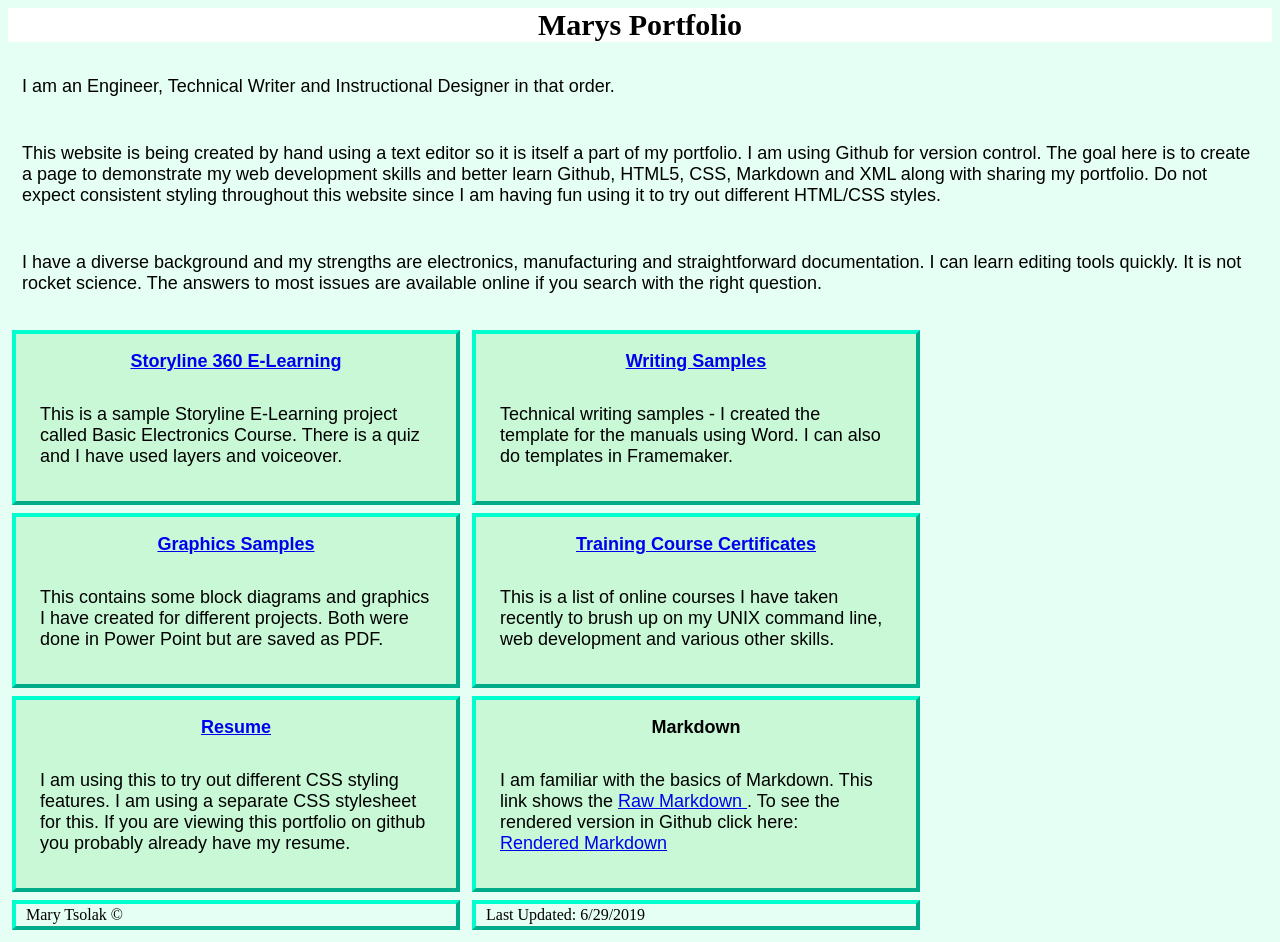
<file: index.html>
<html lang="en">
<head>
  <meta charset="UTF-8">
  <meta name "viewport" content="width=device-width, intial-scale=1.0 maximum-scale=1.0, width=device-width">

  <link rel="stylesheet" type="text/css" href="/CSS/stylesheet1.css">


</head>

<header>
<h1> Marys Portfolio </h1> 
</header>

<body style="background-color:#e6fff5">
<p>I am an Engineer, Technical Writer and Instructional Designer in that order. 

<p>This website is being created by hand using a text editor so it is itself a part of my portfolio. I am using Github for version control. The goal here is to create a page to demonstrate my web development skills and better learn Github, HTML5, CSS, Markdown and XML along with sharing my portfolio.  Do not expect consistent styling throughout this website since I am having fun using it to try out different HTML/CSS styles. 

<p>I have a diverse background and my strengths are electronics, manufacturing and straightforward documentation. I can learn editing tools quickly. It is not rocket science. The answers to most issues are available online if you search with the right question. 

<div class="short" style="background-color:#c8f8d5">
    <h2 class="linkdtitle"><a href="story.html"> Storyline 360 E-Learning</a></h2>
    <p>This is a sample Storyline E-Learning project called Basic Electronics Course. There is a quiz and I have used layers and voiceover. 
</div> 
  
<div class="short" style="background-color:#c8f8d5">
   <h2 class="linkdtitle"><a href="samples.html"> Writing Samples </a></h2>
   <p>Technical writing samples - I created the template for the manuals using Word. I can also do templates in Framemaker.
</div>
  
<div class="short" style="background-color:#c8f8d5">
   <h2 class="linkdtitle"><a href="gsamples.html"> Graphics Samples </a></h2>
   <p> This contains some block diagrams and graphics I have created for different projects. Both were done in Power Point but are saved as PDF. 
       
 </div>
  <div class="short" style="background-color:#c8f8d5">
    <h2 class="linkdtitle">
      <a href="certs.html"> Training Course Certificates </a></h2>
  <p> This is a list of online courses I have taken recently to brush up on my UNIX command line, web development and various other skills.    
</div>

<div class="short" style="background-color:#c8f8d5">
   <h2 class="linkdtitle"><a href="resume.html" target=_blank> Resume </a></h2>
  <p> I am using this to try out different CSS styling features. I am using a separate CSS stylesheet for this.  If you are viewing this portfolio on github you probably already have my resume. 
</div> 
  
 <div class="short" style="background-color:#c8f8d5">
    <h2 class="linkdtitle">Markdown</h2>
    <p> I am familiar with the basics of Markdown. This link shows the <a href="ToDo.md"> Raw Markdown </a>. To see the rendered version in Github click here: &nbsp<a href=https://github.com/Marytechwriter/marytechwriter.github.io/blob/master/ToDo.md> Rendered Markdown </a>
 </div> 
  

</body>
  <div class="short">Mary Tsolak &copy</div> <div class="short">Last Updated: 6/29/2019 </div>
</html>
</file>
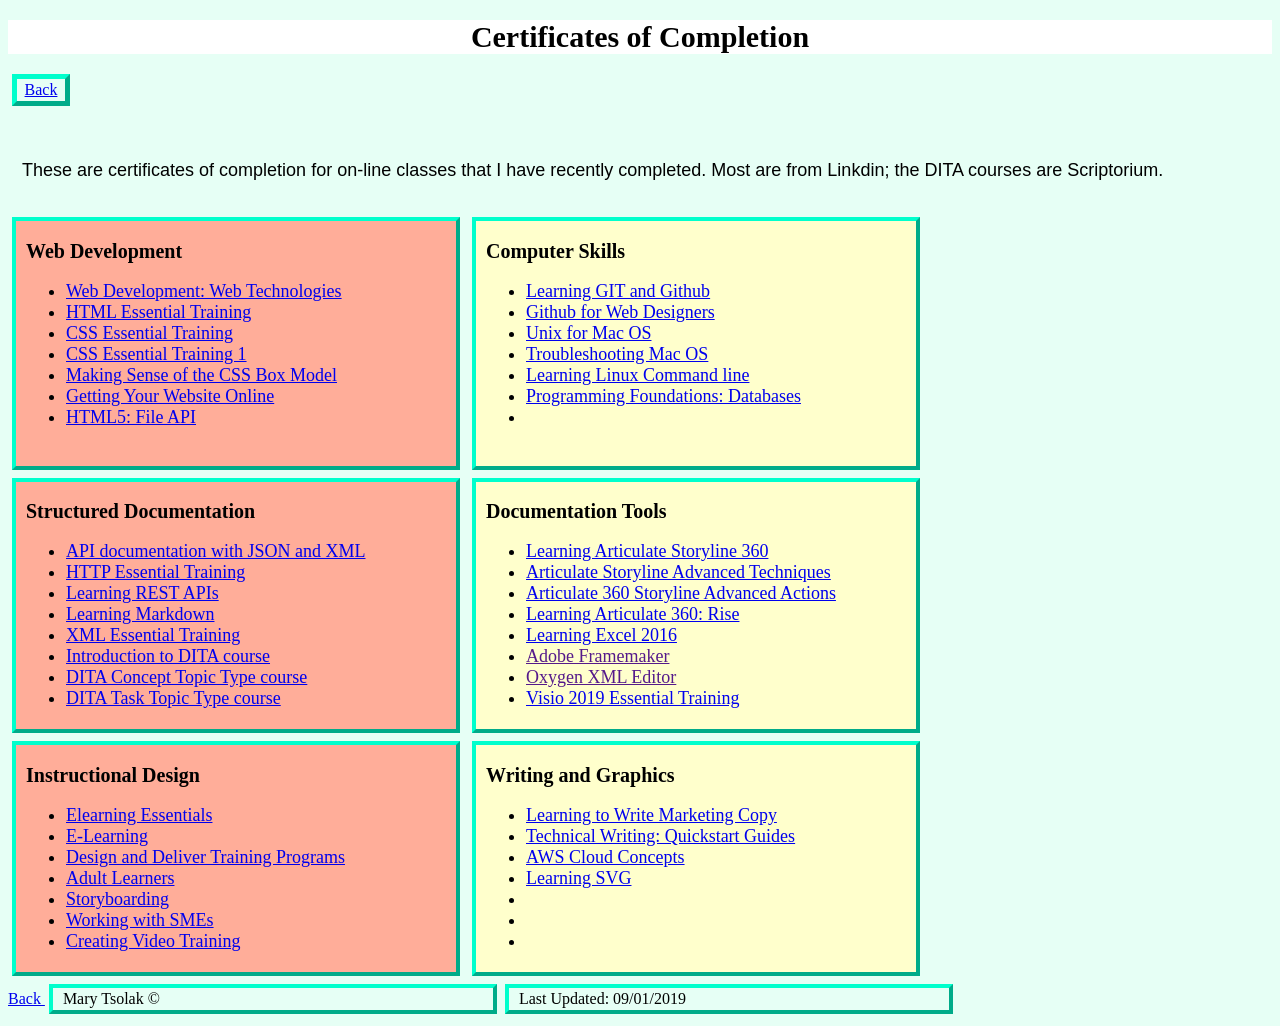
<file: certs.html>
<!DOCTYPE html>
<html lang="en">
<header>
<meta charset="UTF-8">
<meta name "viewport" content="width=device-width, intial-scale=1.0">
<link rel="stylesheet" type="text/css" href="/CSS/stylesheet1.css">
<title>Certificates of Completion</title>
</header>
<h1>Certificates of Completion</h1>
  
<body><a class="but" href="index.html" title="Home"><div class="but">Back</div></a><br>
<p>These are certificates of completion for on-line classes that I have recently completed. Most are from Linkdin; the DITA courses are Scriptorium.
  
<div class= short style="background-color:#ffad99";>
<h2> Web Development </h2>  
<ul>
  <li><a href="/assets/CertificateOfCompletion_Web Development Foundations Web Technologies.pdf" type="pdf"> Web Development: Web Technologies</a>
  <li><a href="/assets/CertificateOfCompletion_Html Essential Training.pdf" type="pdf"> HTML Essential Training </a>
  <li><a href="/assets/CertificateOfCompletion_Introduction To Css.pdf" type="pdf"> CSS Essential Training </a>
  <li><a href="/assets/CertificateOfCompletion_Css Essential Training 1.pdf" type="pdf"> CSS Essential Training 1</a>
  <li><a href="/assets/CertificateOfCompletion_Making Sense Of The Css Box Model.pdf" type="pdf"> Making Sense of the CSS Box Model </a>
  <li><a href="/assets/CertificateOfCompletion_Getting Your Website Online.pdf" type="pdf"> Getting Your Website Online </a>
  <li><a href="/assets/CertificateOfCompletion_Html5 File Api.pdf" type="pdf"> HTML5: File API</a>
     
</ul><br></div>

<div class="short" style="background-color:#ffffcc";>
<h2> Computer Skills </h2>  
<ul>
  <li><a href="/assets/CertificateOfCompletion_Learning Git And Github.pdf" type="pdf"> Learning GIT and Github </a>
  <li><a href="/assets/CertificateOfCompletion_Learning Git And Github.pdf" type="pdf"> Github for Web Designers</a>
  <li><a href="/assets/CertificateOfCompletion_Unix For Mac Os X Users.pdf" type="pdf"> Unix for Mac OS </a> 
  <li><a href="/assets/CertificateOfCompletion_Learning Mac Os X Troubleshooting.pdf" type="pdf"> Troubleshooting Mac OS </a>
  <li><a href="/assets/CertificateOfCompletion_Learning Linux Command Line 2.pdf" type="pdf"> Learning Linux Command line </a>
  <li><a href="/assets/CertificateOfCompletion_Programming Foundations Databases2.pdf" type="pdf"> Programming Foundations: Databases </a>
  <li>
</ul><br></div>
                                                                                                                
<div class="short" style="background-color:#ffad99">
<h2> Structured Documentation </h2>  
<ul>
  <li><a href="/assets/CertificateOfCompletion_Learn Api Documentation With Json And Xml.pdf" type="pdf">API documentation with JSON and XML </a> 
  <li><a href="/assets/CertificateOfCompletion_Http Essential Training.pdf" type="pdf">HTTP Essential Training</a>
  <li><a href="/assets/CertificateOfCompletion_Learning Rest Apis.pdf" type="pdf">Learning REST APIs</a> 
  <li><a href="/assets/CertificateOfCompletion_Learning Markdown.pdf" type="pdf"> Learning Markdown </a>
  <li><a href="/assets/CertificateOfCompletion_Xml Essential Training 2.pdf" type="pdf"> XML Essential Training </a>  
  <li><a href="/assets/LearningDITA_certificate.pdf" type="pdf"> Introduction to DITA course</a>
  <li><a href="/assets/LearningDITA_certificateTopicstype.pdf" type="pdf"> DITA Concept Topic Type course</a>
  <li><a href="/assets/LearningDITA_certificate_task.pdf" type="pdf"> DITA Task Topic Type course</a>
</ul></div>  

<div class="short" style="background-color:#ffffcc">
<h2> Documentation Tools</h2>  
<ul>
  <li><a href="/assets/CertificateOfCompletion_Learning Articulate Storyline 360 2017.pdf" type="pdf"> Learning Articulate Storyline 360 </a> 
  <li><a href="/assets/CertificateOfCompletion_Articulate Storyline Advanced Techniques.pdf" type="pdf"> Articulate Storyline Advanced Techniques</a>
  <li><a href="/assets/CertificateOfCompletion_Articulate 360 Advanced Actions.pdf" type="pdf"> Articulate 360 Storyline Advanced Actions</a>
  <li><a href="/assets/CertificateOfCompletion_Learning Articulate 360 Rise.pdf" type="pdf"> Learning Articulate 360: Rise</a>
  <li><a href="/assets/CertificateOfCompletion_Learning Excel 2016 2.pdf" type="pdf"> Learning Excel 2016</a>
  <li><a href="" type="pdf"> Adobe Framemaker</a>
  <li><a href="" type="pdf"> Oxygen XML Editor</a>
  <li><a href="/assets/CertificateOfCompletion_Visio 2019 Essential Training.pdf" type="pdf"> Visio 2019 Essential Training</a>
</ul></div>  

<div class="short" style="background-color:#ffad99">
<h2> Instructional Design </h2>
<ul>
 <li><a href="/assets/CertificateOfCompletion_Elearning Essentials Instructional Design.pdf" type="pdf"> Elearning Essentials </a>
  <li><a href="/assets/CertificateOfCompletion_100 Courses And Counting David Rivers On Elearning.pdf" type="pdf"> E-Learning </a>  
  <li><a href="/assets/CertificateOfCompletion_How to Design and Deliver Training Programs.pdf" type="pdf">Design and Deliver Training Programs</a>
  <li><a href="/assets/CertificateOfCompletion_Instructional Design Adult Learners.pdf" type="pdf"> Adult Learners </a> 
  <li><a href="/assets/CertificateOfCompletion_Instructional Design Storyboarding.pdf" type="pdf"> Storyboarding </a>  
  <li><a href="/assets/CertificateOfCompletion_Instructional Design Working With Smes.pdf" type="pdf"> Working with SMEs </a> 
  <li><a href="/assets/CertificateOfCompletion_Instructional Design Creating Video Training.pdf" type="pdf"> Creating Video Training</a> 
  </ul></div>
                                                                                                               
  
<div class="short" style="background-color:#ffffcc">
<h2> Writing and Graphics</h2>
<ul>
  <li><a href="/assets/CertificateOfCompletion_Learning To Write Marketing Copy.pdf" type="pdf"> Learning to Write Marketing Copy </a>
  <li><a href="/assets/CertificateOfCompletion_Technical Writing Quick Start Guides.pdf" type="pdf"> Technical Writing: Quickstart Guides </a>
  <li><a href="/assets/CertificateOfCompletion_Introduction To Aws For Non Engineers 1 Cloud Concepts.pdf" type="pdf"> AWS Cloud Concepts</a>
  <li><a href="/assets/CertificateOfCompletion_Learning Svg.pdf" type="pdf"> Learning SVG</a><li><li><li>
</ul></div>
  <br><a href="index.html">Back </a>
</body>
   
<div class=short>Mary Tsolak &copy</div><div class=short>Last Updated: 09/01/2019</div>
</html>
</file>
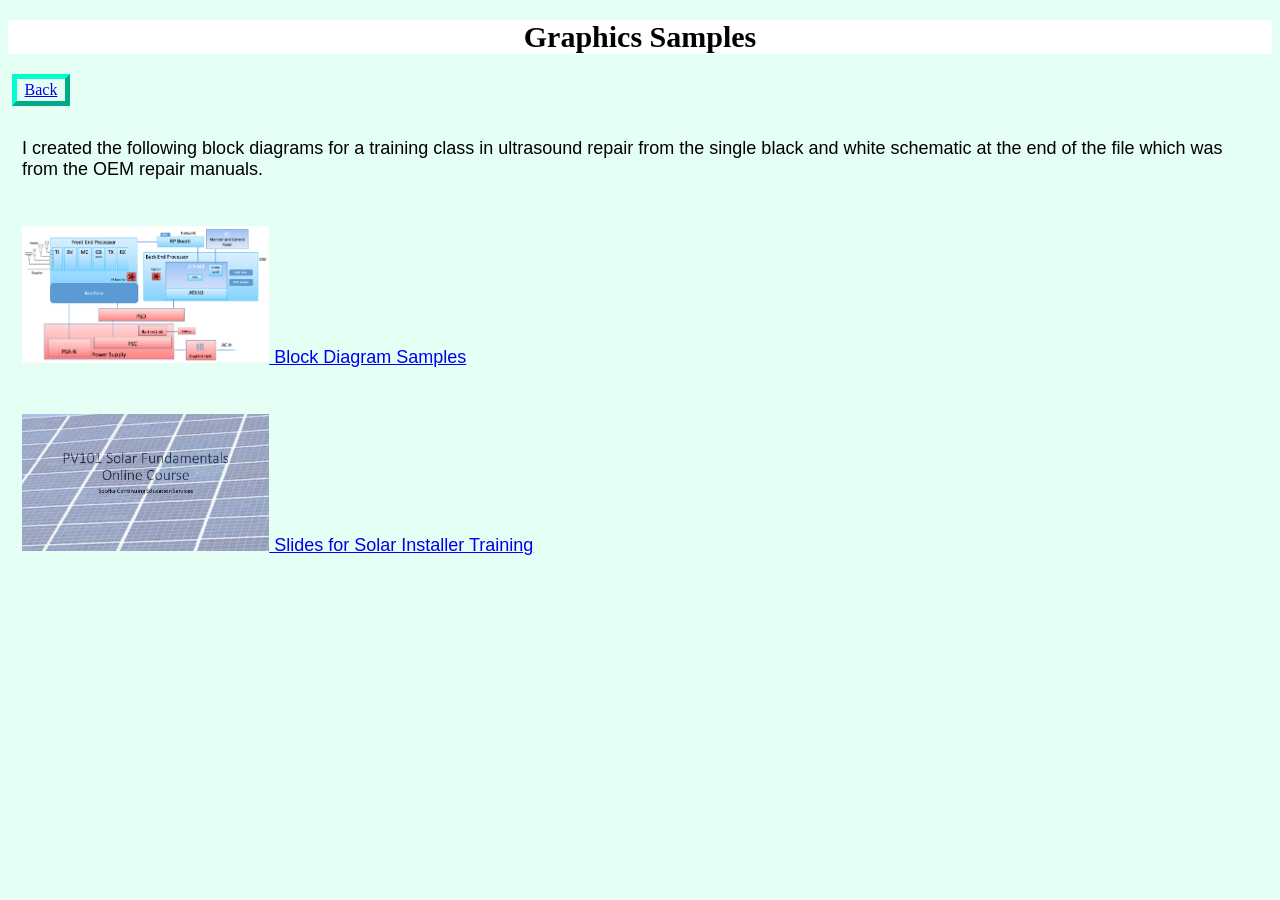
<file: gsamples.html>
<!DOCTYPE html>

<html lang="en">
<header>
<meta charset="UTF-8">
<meta name "viewport" content="width=device-width, intial-scale=1.0">
<link rel="stylesheet" type="text/css" href="/CSS/stylesheet1.css">
<title>Marys Portfolio</title>
</header>
<h1>Graphics Samples</h1>
<body><a class="but" href="index.html" title="Home"><div class="but">Back</div></a>
<p>I created the following block diagrams for a training class in ultrasound repair from the single black and white schematic at the end of the file which was from the OEM repair manuals. 
<p><img src="/assets/blockD.png" alt="Basic Electronics Course" style="width:20%;"><a href="/assets/blockdiagramsample.pdf" target=_blank> Block Diagram Samples </a>
<p><img src="/assets/PV101.png" alt="Basic Solar Course" style="width:20%;"><a href="/assets/SolarPresentation1.pdf" target=_blank> Slides for Solar Installer Training</a>
<!--<img src="/assets/blockD.png" alt="Basic Electronics Course" style="width:20%;">--!>
</body>

</html>
</file>
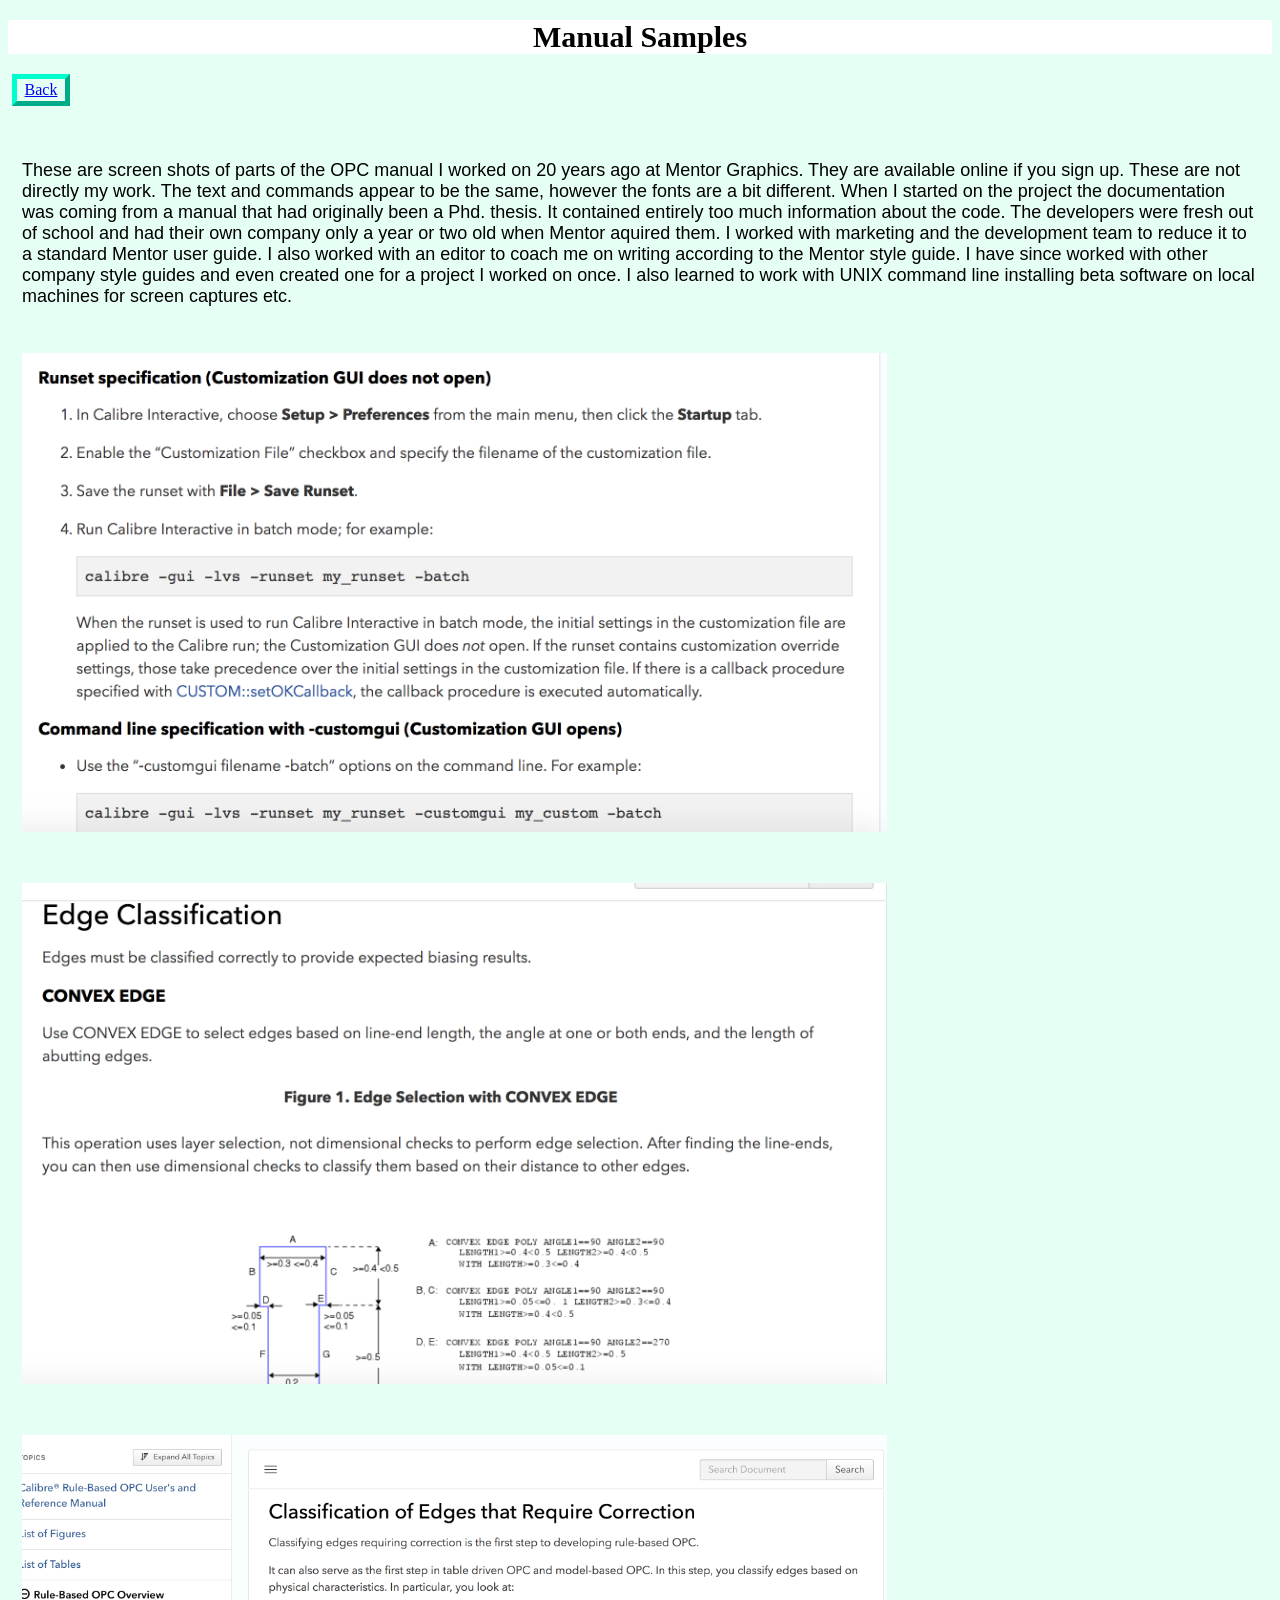
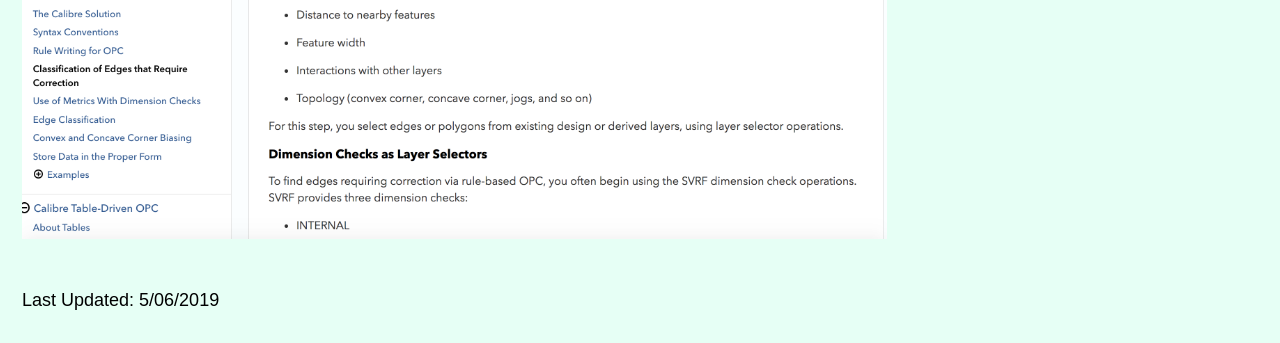
<file: manuals.html>
<!DOCTYPE HTML>
<html lang="en">
<head>
  <meta charset="UTF-8">
  <meta name "viewport" content="width=device-width, intial-scale=1.0">
  <title>Marys Portfolio</title>
  <link rel="stylesheet" type="text/css" href="/CSS/stylesheet1.css">
</head>

<header>
<h1> Manual Samples </h1>
</header>

<body><a class="but" href="samples.html" title="Home"><div class="but">Back</div></a><br>
<p> These are screen shots of parts of the OPC manual I worked on 20 years ago at Mentor Graphics. They are available online if you sign up. These are not directly my work. The text and commands appear to be the same, however the fonts are a bit different. When I started on the project the documentation was coming from a manual that had originally been a Phd. thesis. It contained entirely too much information about the code. The developers were fresh out of school and had their own company only a year or two old when Mentor aquired them. I worked with marketing and the development team to reduce it to a standard Mentor user guide. I also worked with an editor to coach me on writing according to the Mentor style guide.  I have since worked with other company style guides and even created one for a project I worked on once.
I also learned to work with UNIX command line installing beta software on local machines for screen captures etc. 

<p><img src="/assets/opc4.png" alt="OPC Manual" style="width:70%;"></a>
<p><img src="/assets/opc2.png" alt="OPC Manual" style="width:70%;"></a>
<p><img src="/assets/OPC3.png" alt="OPC Manual" style="width:70%;"></a>
</body>
<footer> <p> Last Updated: 5/06/2019</footer>
</file>
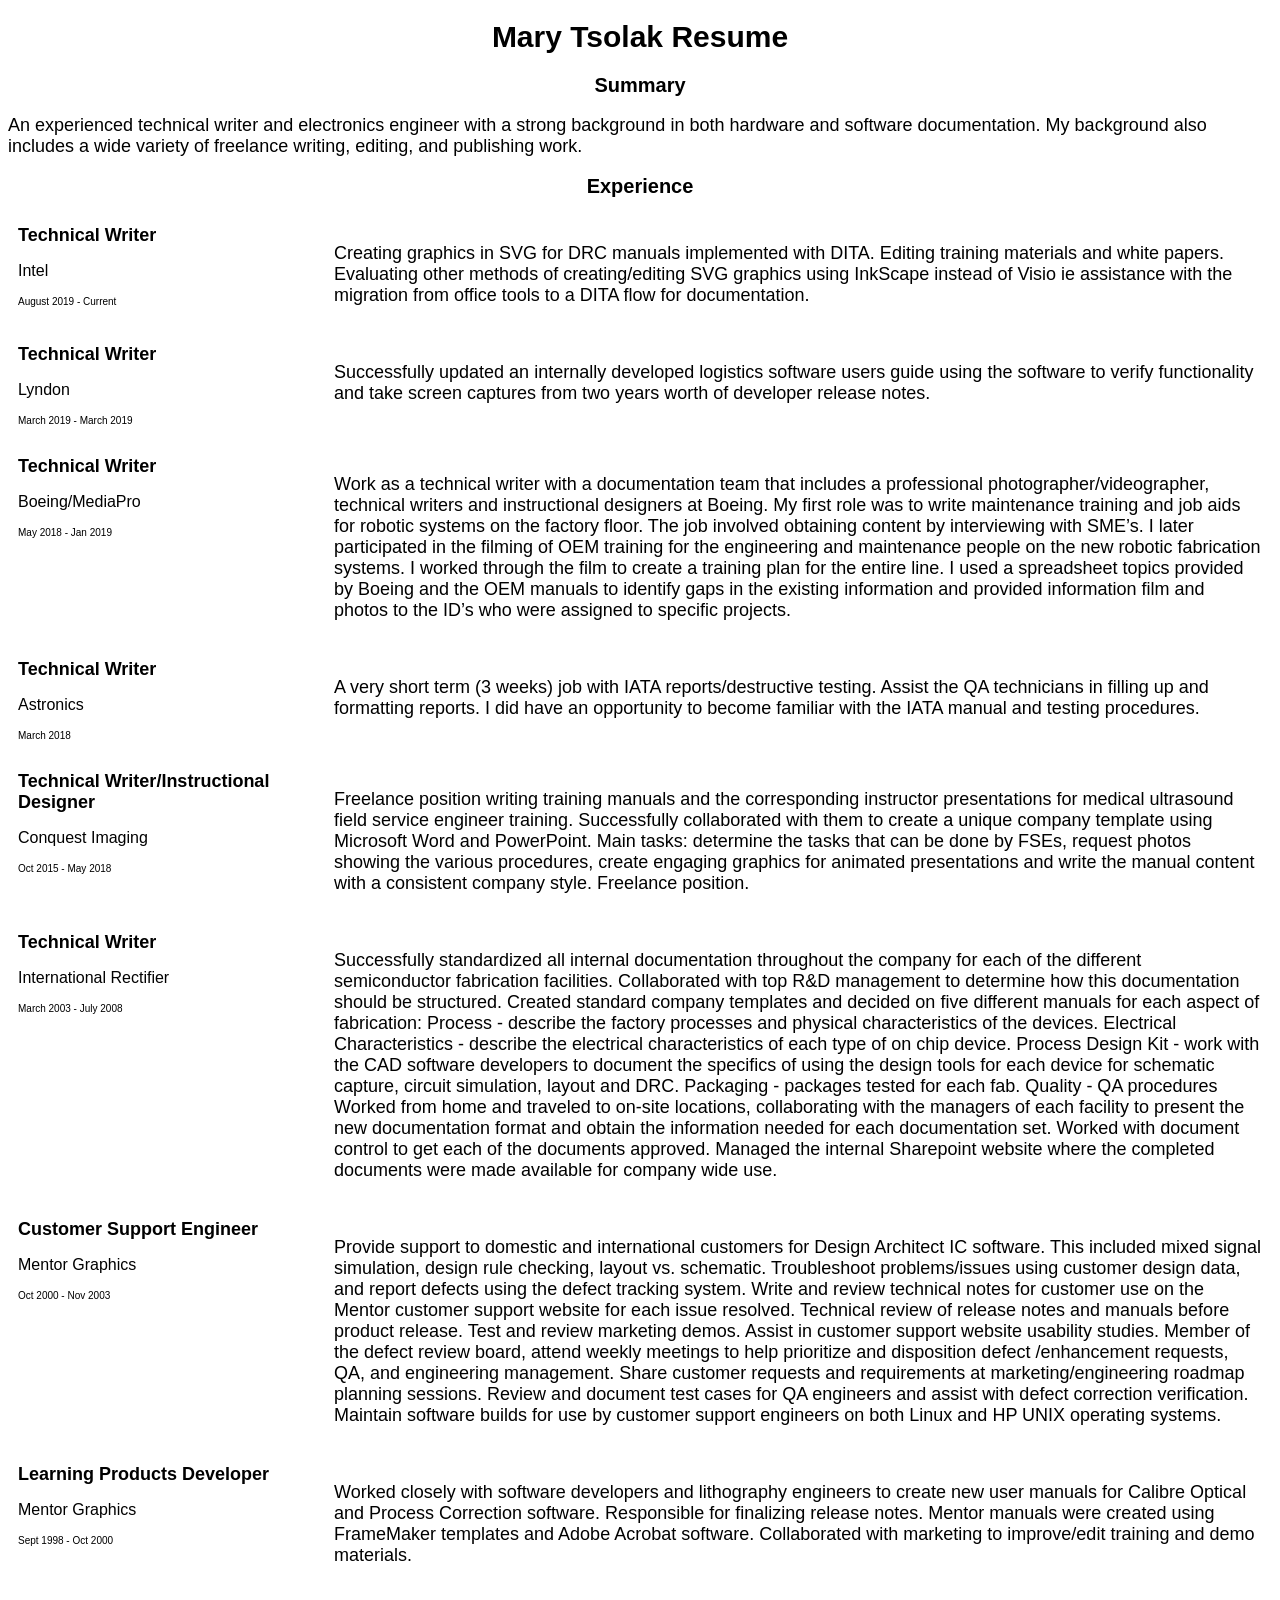
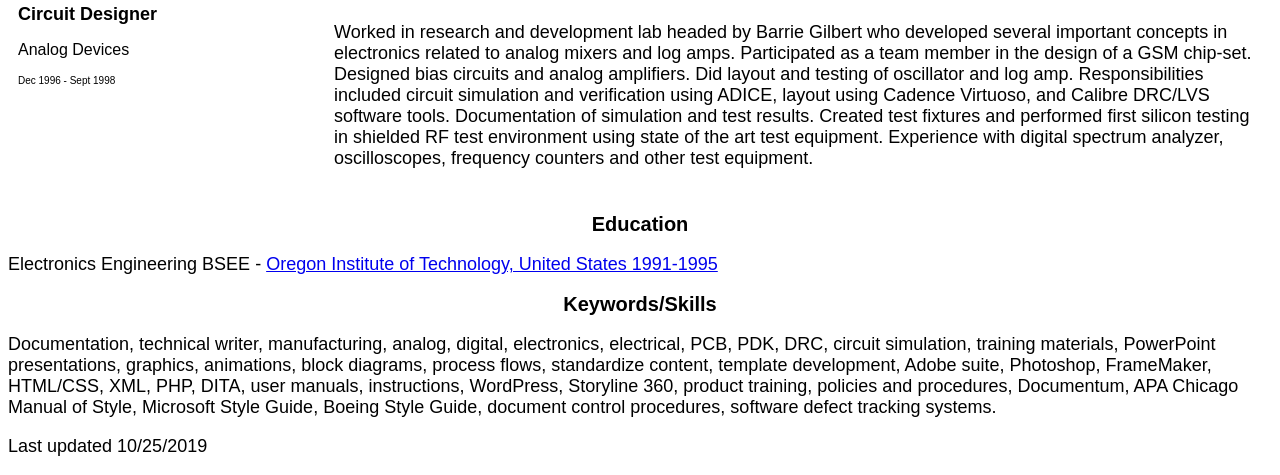
<file: resume.html>
<!DOCTYPE html>
<html lang="en">
<header>
<meta charset="UTF-8">
<meta name "viewport" content="width=device-width, intial-scale=1.0">
<link rel="stylesheet" type="text/css" href="/CSS/resstylesheet.css">
<title>Resume</title>
</header>

<h1>Mary Tsolak Resume</h1>
<body>
  <h2>Summary</h2>
<p>An experienced technical writer and electronics engineer with a strong background in both hardware and software documentation. My background also includes a wide variety of freelance writing, editing, and publishing work.
<h2>Experience</h2>
  
   <div class="row">
    <div class="column left">
    <h3>Technical Writer</h3>
    <p class="co">Intel</p>
    <p class="dates">August 2019 - Current</p>
    </div>
  <div class="column right">
  
   <p>Creating graphics in SVG for DRC manuals implemented with DITA. Editing training materials and white papers. Evaluating other methods of creating/editing SVG graphics using InkScape instead of Visio ie assistance with the migration from office tools to a DITA flow for documentation.</p> 
</div></div>
  
  <div class="row">
    <div class="column left">
    <h3>Technical Writer</h3>
    <p class="co">Lyndon</p>
    <p class="dates">March 2019 - March 2019</p>
    </div>
  <div class="column right">
  
   <p>Successfully updated an internally developed logistics software users guide using the software to verify functionality and take screen captures from two years worth of developer release notes. <span class="more">Weeklong contract position.</span> </p>
</div></div>
 <div class="row">
    <div class="column left">
    <h3>Technical Writer</h3>
    <p class="co">Boeing/MediaPro</p>
    <p class="dates"> May 2018 - Jan 2019</p>
   </div> 
 <div class="column right">
<p class=description>Work as a technical writer with a documentation team that includes a professional photographer/videographer, technical writers and instructional designers at Boeing. My first role was to write maintenance training and job aids for robotic systems on the factory floor. The job involved obtaining content by interviewing with SME’s. I later participated in the filming of OEM training for the engineering and maintenance people on the new robotic fabrication systems. I worked through the film to create a training plan for the entire line. I used a spreadsheet topics provided by Boeing and the OEM manuals to identify gaps in the existing information and provided information film and photos to the ID’s who were assigned to specific projects. 
</p>

   </div> </div><div class="row">
    <div class="column left">
    <h3>Technical Writer</h3>
    <p class="co">Astronics</p>
    <p class="dates">March 2018</p>
    </div>
  <div class="column right">
   <p class=description>A very short term (3 weeks) job with IATA reports/destructive testing. Assist the QA technicians in filling up and formatting reports. I did have an opportunity to become familiar with the IATA manual and testing procedures. </p>
</div></div>
 </div> </div><div class="row">
    <div class="column left">
    <h3>Technical Writer/Instructional Designer</h3>
    <p class="co">Conquest Imaging</p>
    <p class="dates">Oct 2015 - May 2018</p>
    </div>
  <div class="column right">
   <p class=description>Freelance position writing training manuals and the corresponding instructor presentations for medical ultrasound field service engineer training. Successfully collaborated with them to create a unique company template using Microsoft Word and PowerPoint. 
Main tasks: determine the tasks that can be done by FSEs, request photos showing the various procedures, create engaging graphics for animated presentations and write the manual content with a consistent company style. Freelance position. </p>
</div></div>
   <div class="row">
    <div class="column left">
    <h3>Technical Writer</h3>
    <p class="co">International Rectifier</p>
    <p class="dates">March 2003 - July 2008</p>
    </div>
  <div class="column right">
   <p>Successfully standardized all internal documentation throughout the company for each of the different semiconductor fabrication facilities. Collaborated with top R&D management to determine how this documentation should be structured. Created standard company templates and decided on five different manuals for each aspect of fabrication: 
Process - describe the factory processes and physical characteristics of the devices. 
Electrical Characteristics - describe the electrical characteristics of each type of on chip device.
Process Design Kit - work with the CAD software developers to document the specifics of using the design tools for each device for schematic capture, circuit simulation, layout and DRC.
Packaging -  packages tested for each fab.
Quality - QA procedures 
Worked from home and traveled to on-site locations, collaborating with the managers of each facility to present the new documentation format and obtain the information needed for each documentation set. Worked with document control to get each of the documents approved. Managed the internal Sharepoint website where the completed documents were made available for company wide use. 
 </p>
</div></div>
   <div class="row">
    <div class="column left">
    <h3>Customer Support Engineer</h3>
    <p class="co">Mentor Graphics</p>
    <p class="dates">Oct 2000 - Nov 2003</p>
    </div>
  <div class="column right">
   <p>Provide support to domestic and international customers for Design Architect IC software. This included mixed signal simulation, design rule checking, layout vs. schematic. Troubleshoot problems/issues using customer design data, and report defects using the defect tracking system. Write and review technical notes for customer use on the Mentor customer support website for each issue resolved. Technical review of release notes and manuals before product release. Test and review marketing demos. Assist in customer support website usability studies. Member of the defect review board, attend weekly meetings to help prioritize and disposition defect /enhancement requests, QA, and engineering management. Share customer requests and requirements at marketing/engineering roadmap planning sessions. Review and document test cases for QA engineers and assist with defect correction verification. Maintain software builds for use by customer support engineers on both Linux and HP UNIX operating systems.
 </p>
</div></div>
  <div class="row">
    <div class="column left">
    <h3>Learning Products Developer</h3>
    <p class="co">Mentor Graphics</p>
    <p class="dates">Sept 1998 - Oct 2000</p>
    </div>
  <div class="column right">
   <p>Worked closely with software developers and lithography engineers to create new user manuals for Calibre Optical and Process Correction software. Responsible for finalizing release notes. Mentor manuals were created using FrameMaker templates and Adobe Acrobat software. Collaborated with marketing to improve/edit training and demo materials.
 </p>
</div></div>
   <div class="row">
    <div class="column left">
    <h3>Circuit Designer</h3>
    <p class="co">Analog Devices</p>
    <p class="dates">Dec 1996 - Sept 1998</p>
    </div>
  <div class="column right">
   <p>Worked in research and development lab headed by Barrie Gilbert who developed several important concepts in electronics related to analog mixers and log amps. Participated as a team member in the design of a GSM chip-set. Designed bias circuits and analog amplifiers. Did layout and testing of oscillator and log amp. Responsibilities included circuit simulation and verification using ADICE, layout using Cadence Virtuoso, and Calibre DRC/LVS software tools. Documentation of simulation and test results. Created test fixtures and performed first silicon testing in shielded RF test environment using state of the art test equipment. Experience with digital spectrum analyzer, oscilloscopes, frequency counters and other test equipment.

 </p>
</div></div>
    <h2>Education</h2>
<p>Electronics Engineering BSEE - <a href="https://www.oit.edu/" target="_blank"> Oregon Institute of Technology, United States 1991-1995</a>
  <h2>Keywords/Skills</h2>
  <P>Documentation, technical writer, manufacturing, analog, digital, electronics, electrical, PCB, PDK, DRC, circuit simulation, training materials, PowerPoint presentations, graphics, animations, block diagrams, process flows, standardize content, template development, Adobe suite, Photoshop, FrameMaker, HTML/CSS, XML, PHP, DITA, user manuals, instructions, WordPress, Storyline 360, product training, policies and procedures, Documentum, APA Chicago Manual of Style, Microsoft Style Guide, Boeing Style Guide, document control procedures, software defect tracking systems.
<p>Last updated 10/25/2019
</body>

</html>
</file>
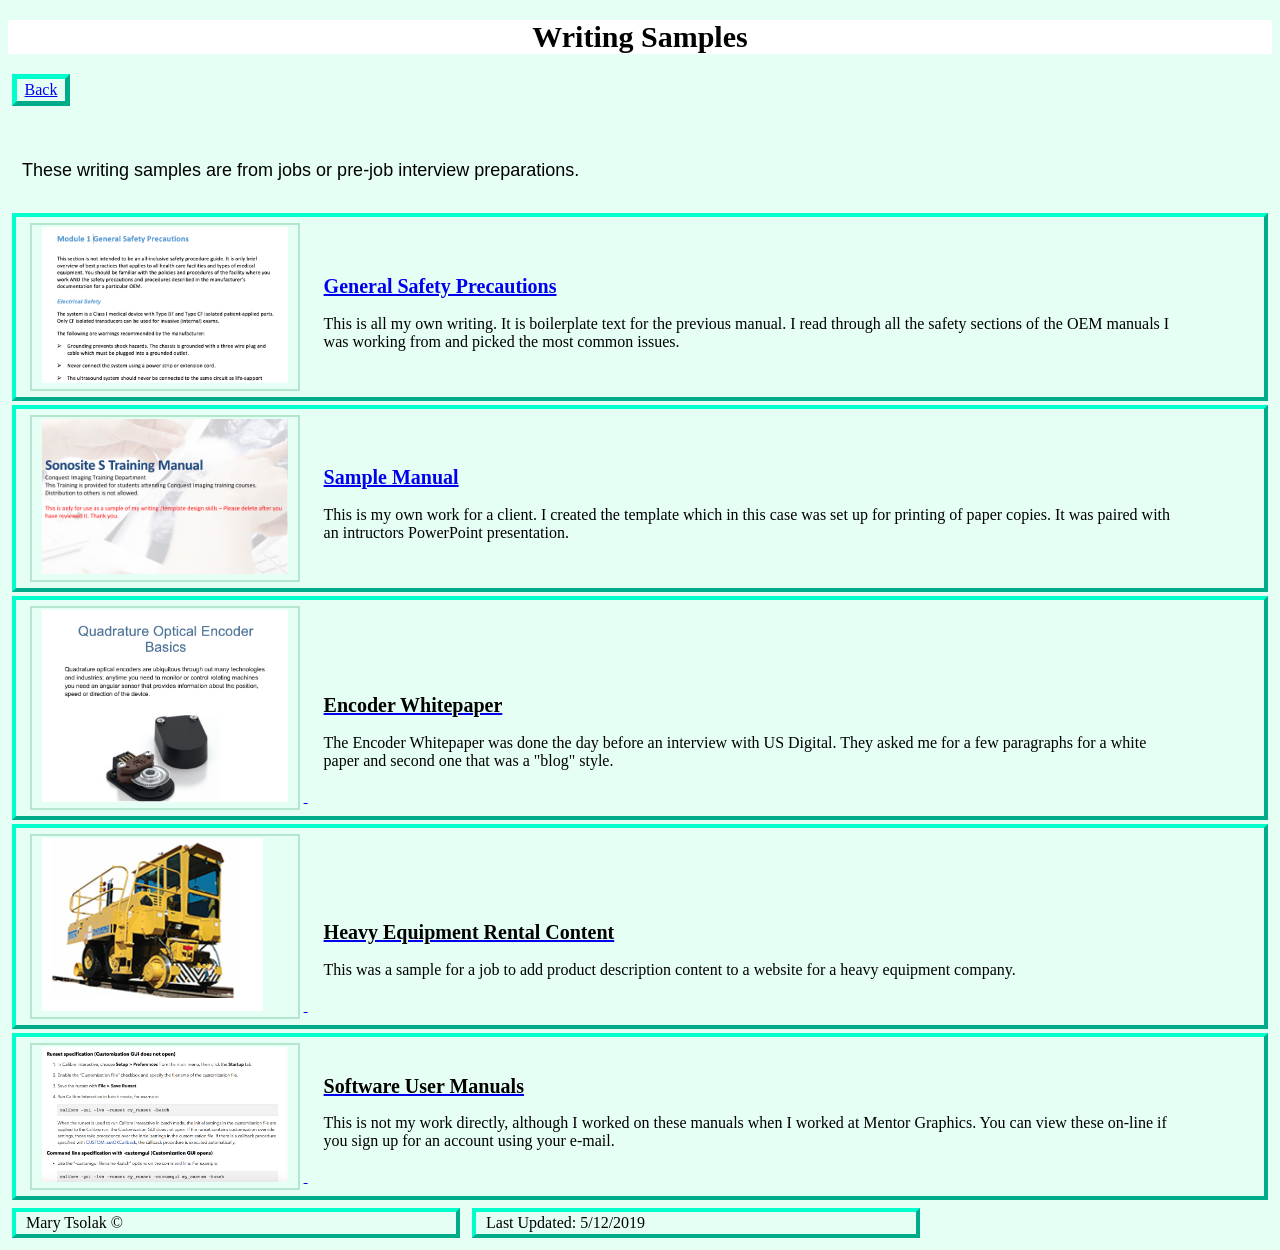
<file: samples.html>
<!DOCTYPE html>
<html>
<header>
<meta charset="UTF-8">
<meta name "viewport" content="width=device-width, intial-scale=1.0">
<link rel="stylesheet" type="text/css" href="/CSS/stylesheet1.css">
<title>Marys Samples</title>
</header>
<h1>Writing Samples</h1>
<body>
<a class="but" href="index.html" title="Home"><div class="but">Back</div></a><br>
<p>These writing samples are from jobs or pre-job interview preparations. 
 
<div>
 <div class="piclink"><a href="/assets/sample-General Safety Precautions.pdf" type="pdf" target=_blank> <img src="/assets/SafetySamp.png" alt="Safety Section" style="width:100%;"></a>
 </div>
 <div class="text"><h2><a href="/assets/sample-General Safety Precautions.pdf" type="pdf" target=_blank>General Safety Precautions</a></h2>This is all my own writing. It is boilerplate text for the previous manual. I read through all the safety sections of the OEM manuals I was working from and picked the most common issues.<br><br><br>
 </div>
</div>

 <div>
 <div class="piclink"><a href="/assets/SampleMansmaller.pdf" type="pdf" target=_blank> <img src="/assets/SampleManSmall.png" alt="Sample Manual" style="width:100%;"></a></div>
 <div class="text"><h2><a href="/assets/SampleMansmaller.pdf" type="pdf" target=_blank> Sample Manual </a></h2>
This is my own work for a client. I created the template which in this case was set up for printing of paper copies. It was paired with an intructors PowerPoint presentation.<br><br><br>  
 </div>
</div>
 

<div>
 <div class="piclink"><a href="/assets/Encoder1.pdf" type="pdf" target=_blank> <img src="/assets/EncodeThumb.png" alt="Encoder Whitepaper" style="width:100%;"><a href="/assets/Encoder1.pdf" type="pdf" target=_blank> 
 </div>
  <div class="text"><h2> Encoder Whitepaper </h2></a>The Encoder Whitepaper was done the day before an interview with US Digital. They asked me for a few paragraphs for a white paper and second one that was a "blog" style.<br><br><br> 
  </div>
</div>
 
<div>
  <div class="piclink"><a href="/assets/Railcar.pdf" type="pdf" target=_blank> <img src="/assets/RCar.png" alt="Rail car description" style="width:90%;"><a href="/assets/Railcar.pdf" type="pdf" target=_blank>
  </div>
  <div class="text"><h2>Heavy Equipment Rental Content</h2></a> This was a sample for a job to add product description content to a website for a heavy equipment company.<br><br><br>
  </div>
</div>
<div>
 <div class="piclink"><a href="manuals.html" target=_blank><img src="/assets/opc4.png" alt="Optical and Process Correction" style="width:100%;">
 </div> 
 <div class="text"><a href="manuals.html" target=_blank><h2>Software User Manuals </h2></a>This is not my work directly, although I worked on these manuals when I worked at Mentor Graphics. You can view these on-line if you sign up for an account using your e-mail. <br><br><br>
 </div>  
</div>

</body>
 <div class=short>Mary Tsolak &copy</div> <div class=short>Last Updated: 5/12/2019</div> 
</html>
</file>
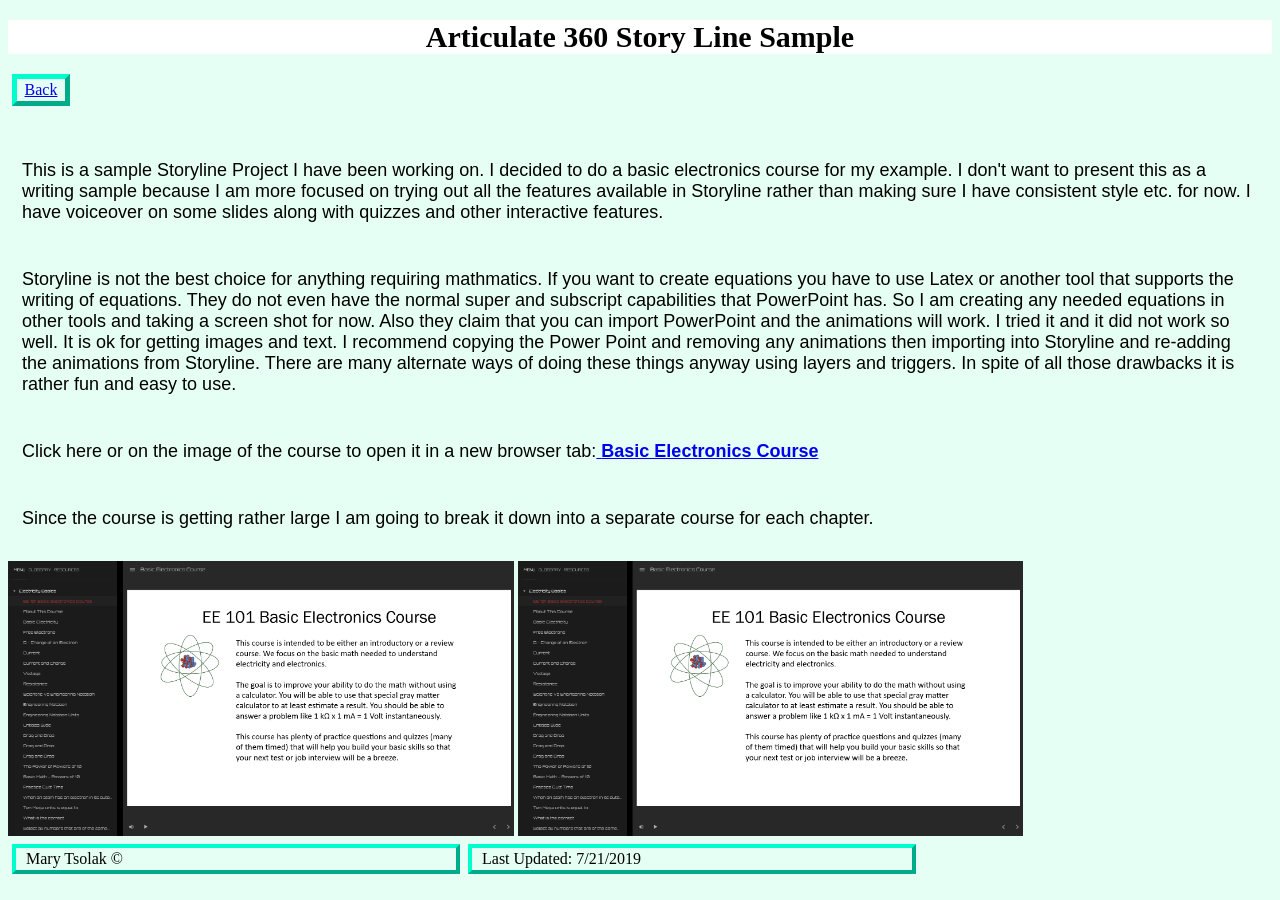
<file: story.html>
<!DOCTYPE HTML>
<html lang="en">

<head>
  <meta charset="UTF-8">
  <meta name "viewport" content="width=device-width, intial-scale=1.0">
  <title>Marys Portfolio</title>
  <link rel="stylesheet" type="text/css" href="/CSS/stylesheet1.css">
</head>

<header>
  <h1> Articulate 360 Story Line Sample </h1>
</header>

<body>

<a class="but" href="index.html" title="Home"><div class="but">Back</div></a><br>

<p>This is a sample Storyline Project I have been working on. I decided to do a basic electronics course for my example. I don't want to present this as a writing sample because I am more focused on trying out all the features available in Storyline rather than making sure I have consistent style etc. for now. I have voiceover on some slides along with quizzes and other interactive features. 

  <p>Storyline is not the best choice for anything requiring mathmatics. If you want to create equations you have to use Latex or another tool that supports the writing of equations. They do not even have the normal super and subscript capabilities that PowerPoint has. So I am creating any needed equations in other tools and taking a screen shot for now. Also they claim that you can import PowerPoint and the animations will work. I tried it and it did not work so well. It is ok for getting images and text. I recommend copying the Power Point and removing any animations then importing into Storyline and re-adding the animations from Storyline. There are many alternate ways of doing these things anyway using layers and triggers. 
 In spite of all those drawbacks it is rather fun and easy to use. 


 <p> Click here or on the image of the course to open it in a new browser tab:<a href="/Basic Electronics Course - Storyline output/story_html5.html" target=_blank> <B>Basic Electronics Course</B></a>
   
<p> Since the course is getting rather large I am going to break it down into a separate course for each chapter. </p>

<a href="/Basic Electronics Course - Storyline output/story_html5.html" target=_blank> <img src="/assets/Course.link.png" alt="Basic Electronics Course Link" style="width:40%;"></a>
  
<a href="/Basic Elec 101 Ohms Law - Storyline output/story_html5.html" target=_blank> <img src="/assets/Course.link.png" alt="Basic Electronics Course Link" style="width:40%;"></a>
</body>

<footer>   <div class=short>Mary Tsolak &copy</div><div class=short>Last Updated: 7/21/2019</div></footer>
</file>
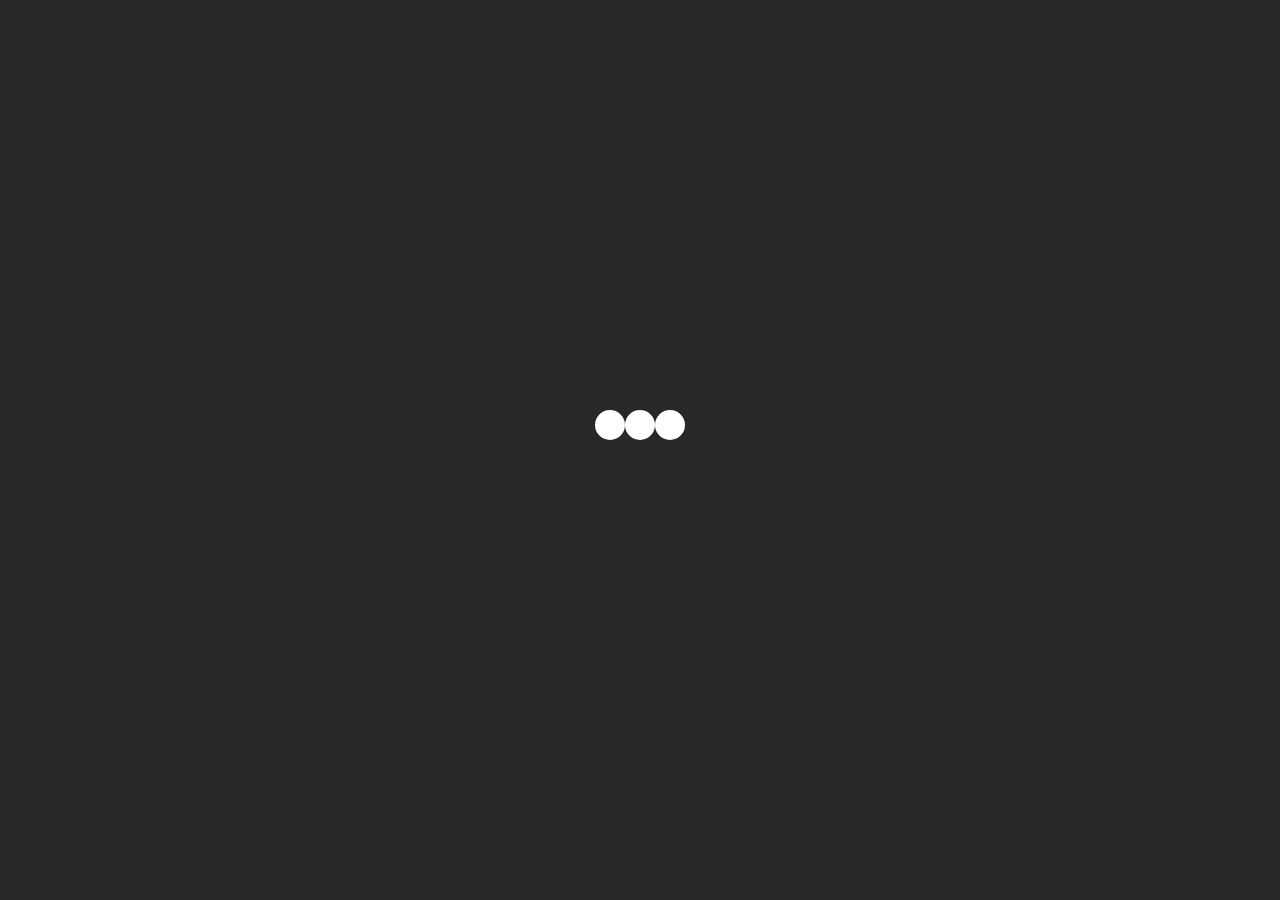
<file: Basic Electronics Course - Storyline output/story.html>
<!DOCTYPE HTML>
<html style="height: 100%;" lang="en-US">
<head>
    
    <meta http-equiv="Content-Type" content="text/html;charset=utf-8">
    <!-- Created using Storyline 360 - http://www.articulate.com  -->
    <!-- version: 3.29.19305.0 -->

    <title>Basic Electronics Course</title>
    <style>
        body {
            background: #ffffff;
            overflow: hidden;
        }

        html, body, table {
            height: 100%;
            width: 100%;
            margin: 0;
            padding: 0;
            border: 0;
        }

        table td {
            vertical-align: middle;
            text-align: center;
        }

        #nosupport {
            background: #f5f5f5;
            margin: 50px 65px;
            border: 1px solid #d5d5d5;
            width: calc(100% - 130px);
            height: calc(100% - 100px);
        }

        p {
            font-family: 'Helvetica Neue', Helvetica, Arial, Verdana, sans-serif;
            font-size: 12pt;
            color: #303030;
        }

        a {
            color: #2D9DDA;
            text-decoration: none !important;
        }

    </style>
    <script>
        var html5Supported = true;

    </script>
    <!--[if lte IE 9]><script>html5Supported = false;</script><![endif]-->

    <script type="text/javascript">

        function routePlayer() {

            var settings = {
                lmsEnabled: false,
                tincanEnabled: false,
                aoEnabled: false,
                runtimeOrder: [{"type":"html5","url":"story_html5.html"}],
                warnOnCommitFail: false
            };

            var PARAM_WARN_ON_COMMIT = {name: 'warncommit', value: 1},
                    PARAM_LMS = {name: 'lms', value: 1},
                    PARAM_TINCAN = {name: 'tincan', value: true},
                    PARAM_AO = {name: 'aosupport', value: true};

            var detection = {
                agent: navigator.userAgent,

                flashEnabled: function() {
                    var description, version, flashAX,
                            plugin = navigator.plugins["Shockwave Flash"];

                    if (plugin != null) {
                        description = plugin.description.split(" ");
                        version = Number(description[description.length - 2]);

                        return (version >= 10) || isNaN(version);
                    } else {
                        try {
                            flashAX = new ActiveXObject("ShockwaveFlash.ShockwaveFlash.10");
                            return (flashAX != null);
                        } catch (e) {
                        }
                    }

                    return false;
                },
				
                isFlashWaiting: function() {
                    var html = '',
                    divFlash = document.getElementById('flashCheck'),
                    player;

                    html += '<object width="100px" height="100px" id="player" type="application/x-shockwave-flash">';
                    html += '<param name="name" value="player" />';
                    html += '<param name="wmode" value="opaque" />';
                    html += '<param name="allowScriptAccess" value="always" />';
                    html += '</object>';

                    divFlash.innerHTML = html;
                    player = document.getElementById('player');

                    return player != null && player.getBoundingClientRect().width > 0;
                },

                html5Enabled: function() {
                    return html5Supported;
                },

                ampEnabled: function() {
                    return ((this.isIOS() && this.isIPad()) || this.isAndroid());
                },

                isIOS: function() {
                    return (this.agent.indexOf("AppleWebKit/") > -1 && this.agent.indexOf("Mobile/") > -1)
                },

                isAndroid: function() {
                    return (this.agent.indexOf("Android") > -1);
                },

                isIPad: function() {
                    return (this.agent.indexOf("iPad") > -1);
                },

                isEdge: function() {
                    var hasGlCapability = (function() {
                        var canv = document.createElement('canvas'),
                            gl = canv.getContext('webgl') || canv.getContext('experimental-webgl');
                        canv = null;
                        return gl != null;
                    }());
                    return window.MSBlobBuilder != null && window.msCrypto == null && hasGlCapability;
                }
            };

            var router = {

                init: function() {
                    var i, url, launchInfo,
                        redirected = false,
                        order = settings.runtimeOrder,
                        launchMap = {
                            flash: {
                                isEnabled: 'flashEnabled',
                                getParams: 'getFlashParams',
                                delim: '?'
                            },
                            html5: {
                                isEnabled: 'html5Enabled',
                                getParams: 'getHtml5Params',
                                delim: '?'
                            },
                            amp: {
                                isEnabled: 'ampEnabled',
                                getParams: 'getAmpParams',
                                delim: '#'
                            }
                        };

                    if (document.location.search.toLowerCase().indexOf('forceflash') != -1) {
                        this.moveFlashToStartOfOrder(order);
                    }

                    for (i = 0; i < order.length; i++) {
                        launchInfo = launchMap[order[i].type];
                        url = order[i].url;

                        if (detection[launchInfo.isEnabled]()) {
                            this.redirect(url, this[launchInfo.getParams](), launchInfo.delim);
                            redirected = true;
                            break;
                        }
                    }

                    if (!redirected) {
                        if (
                            detection.isEdge() &&
                            order[0].type === 'flash' &&
                            detection.isFlashWaiting()
                        ) {
                            launchInfo = launchMap[order[0].type];
                            url = order[0].url;
                            this.redirect(url, this[launchInfo.getParams](), launchInfo.delim);
                        } else {
                            document.getElementById('nosupport').style.visibility = 'visible';
                        }
                    }
                },

                moveFlashToStartOfOrder: function (order) {
                    var i,
                        flashIndex = -1;
                    for (i = 0; i < order.length; i++) {
                        if (order[i].type == "flash") {
                            flashIndex = i;
                            break;
                        }
                    }
                    if (flashIndex != -1) {
                        order.splice(0, 0, order.splice(flashIndex, 1)[0]);
                    }
                },

                getQueryString: function (params) {
                    params = params || [];
                    var i,
                            queryString = document.location.search.substr(1),
                            paramArr = queryString.length > 0 ? queryString.split('&') : [];

                    for (i = 0; i < params.length; i++) {
                        paramArr.push([params[i].name, params[i].value].join('='));
                    }

                    return paramArr.join('&');
                },

                formatUrl: function (url, params, delim) {
                    delim = delim || '?';

                    var queryString = this.getQueryString(params);

                    if (queryString != null && queryString.length > 0) {
                        return [url, queryString].join(delim);
                    }

                    return url;
                },

                redirect: function (url, params, delim) {
                    window.location.replace(this.formatUrl(url, params, delim));
                },

                getFlashParams: function () {
                    return [];
                },

                getHtml5Params: function () {
                    var params = [];
                    if (settings.tincanEnabled) {
                        params.push(PARAM_TINCAN);
                    } else if (settings.lmsEnabled) {
                        params.push(PARAM_LMS);
                        if (settings.warnOnCommitFail) {
                            params.push(PARAM_WARN_ON_COMMIT);
                        }
                    }

                    return params;
                },

                getAmpParams: function () {
                    var tincanProto = settings.aoEnabled || settings.tincanEnabled,
                            params = [];
                    // build AMP params
                    if (tincanProto) {
                        params.push(PARAM_TINCAN);
                        if (settings.aoEnabled) {
                            params.push(PARAM_AO);
                        }
                    }
                    return params;
                }
            };

            router.init();
        };

    </script>
</head>
<body onload="routePlayer()" style="height: 100%;">
<div id="nosupport" style="visibility: hidden;">
    <table>
        <tr>
            <td>
                <p>
                    <svg xmlns="http://www.w3.org/2000/svg" width="90.2" height="74.9" viewBox="0 0 90 75" version="1.1">
                        <g transform="scale(.1)">
                            <path d="m409 7c54-25 106 20 130 66 106 170 213 340 320 510 17 28 32 63 19 96-14 36-55 51-91 51-224 1-448 0-672 0-35 1-76-3-100-33-26-32-15-77 5-108 107-173 216-344 324-517 16-26 35-53 65-65z"
                                  fill="#4c4c4c"></path>
                            <path d="m419 57c26-20 55 4 68 27 109 174 218 348 328 522 9 17 23 35 17 55-11 20-36 18-55 19-224 0-447 0-670 0-20-1-46 1-57-19-5-18 6-34 14-48 109-174 218-348 327-522 9-12 17-25 28-34z"
                                  fill="#f5f5f5"></path>
                            <path d="m429 179c25-12 58 8 56 35-1 81-5 161-10 242 2 32-49 39-57 9-7-73-6-146-11-219-1-24-4-56 22-67zM430 539 430 539 430 539c45-24 80 53 32 72-45 24-80-53-32-72z"
                                  fill="#4c4c4c"></path>
                        </g>
                    </svg>
                </p>
                <p>This course cannot be played because your web browser does not support HTML5.</p>
                <p><a href=""></a></p>

            </td>
        </tr>
    </table>
</div>
<div id="flashCheck" style="visibility: hidden" >
</div>
</body>
</html>
</file>
<file: CSS/stylesheet1.css>
/*
.flex-container {
  display: flex;
  flex-wrap: nowrap;}
 */
.flex-container > div {
  width: 420px;
  margin: 4px;
  text-align: left;
}


div.short {
  padding: 2px 10px;
  margin: 4px;
  width: 420px;
  display: inline-block;
  border-style: outset;
  border-color: #00ffcc;
  border-width: 4px;
}
div{
  padding: 2px 10px;
  margin: 4px;
  border-style: outset;
  border-color: #00ffcc;
  border-width: 4px;
}
div.piclink{
  display: inline-block;
  width:20%;
  padding: 2px 10px;
  margin: 4px;
  border-style: solid ;
  border-color: #b3e6cc;
  border-width: 2px;
  display: inline-block;
}
div.text{
  padding: 2px 10px;
  margin: 4px;
  border-color: transparent;
  border-width: 2px;
  width:70%;
  display: inline-block;
}
  
div.but {
  width: 46px;
  padding: 2px 1px;
  margin: 4px;
  border-style: outset;
  border-color: #00ffcc;
  border-width: 5px;
  text-align: center;
}
a:but {
  text-decoration: none;
}

body {
  background-color:#e6fff5;
  font-family: verdana;
}

h1 {
  color: black;
  text-align: center;
  font-family: verdana;
  font-size: 30px;
  background-color: white
}

h2 {
  color: black;
  text-align: left;
  font-family: verdana;
  font-size: 20px;
}
h2.linkdtitle {
  text-align: center;
  font-size: 18px;
  font-family: Arial, Helvetica, sans-serif, verdana;
}

p {
  font-family: Arial, Helvetica, sans-serif, verdana;
  font-size: 18px;
  padding: 14px;
}
ul {
  font-family: verdana;
  font-size: 18px;
}


.right {
  float: right;
  padding: 10px;
  font-family: verdana;
}
.left {
  float: left;
  padding: 10px;
  font-family: verdana;
}
</file>
<file: CSS/resstylesheet.css>
/* This stylesheet is for the resume page only */

/* div {
  border: 2px solid black;
  padding: 15px;
  margin: 6px;
  background-color: white;
}
  */

body {
  background-color: white;
  font-family: Arial, Helvetica, sans-serif;
}

h1 {
  color: black;
  text-align: center;
  font-family: Arial, Helvetica, sans-serif;
  font-size: 30px;
}

h2 {
  color: black;
  text-align: center;
  font-family: Arial, Helvetica, sans-serif;
  font-size: 20px;
}
 h3 {
  display: inline; color: black;
  text-align: left;
  font-family: Arial, Helvetica, sans-serif;
  font-size: 18px;
}
* {
  box-sizing: border-box;
}
/* Create two unequal columns that floats next to each other */
.column {
  float: left;
  padding: 10px;
}

.left {
  width: 25%;
}

.right {
  width: 75%;
}

/* Clear floats after the columns */
.row:after {
  content: "";
  display: table;
  clear: both;
}
.more {
  display: none
}

p {
  font-family: Arial, Helvetica, sans-serif;
  font-size: 18px;
}
p.description {
   font-family: Arial, Helvetica, sans-serif;
  font-size: 18px;
}
p.description:hover + .more {
display: in-line
}
p.dates {
  font-color: gray;
  font-family: Arial, Helvetica, sans-serif;
  font-size: 10px;
}
p.co {
  font-color: black;
  font-family: Arial, Helvetica, sans-serif;
  font-size: 16px;
}
</file>
